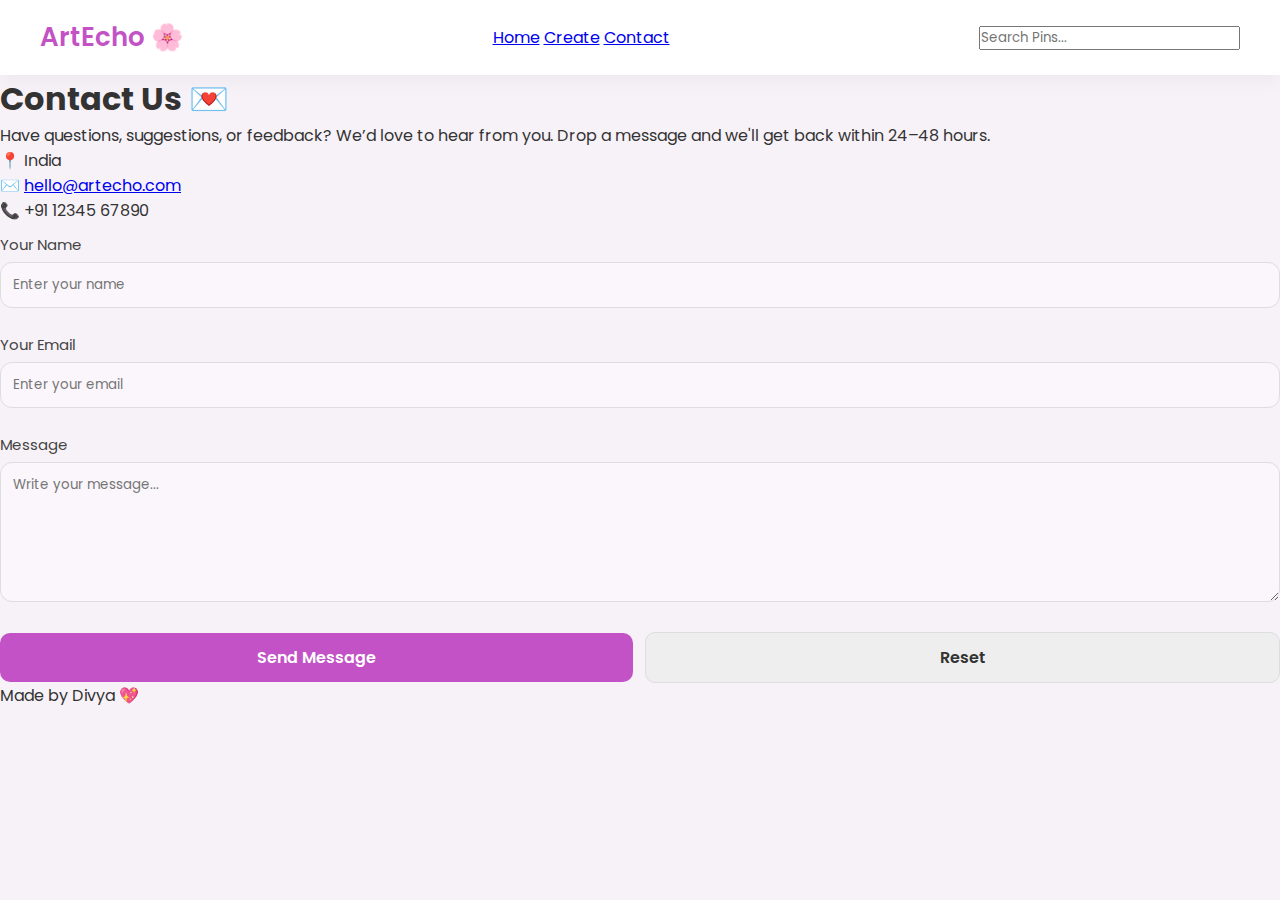
<file: contact.html>
<!DOCTYPE html>
<html lang="en">
<head>
    <meta charset="UTF-8">
    <meta name="viewport" content="width=device-width, initial-scale=1.0">
    <title>Contact • ArtEcho</title>
    <link rel="stylesheet" href="contact.css">
    
</head>

<body>
  <header>
    <div class="logo">ArtEcho 🌸</div>
    <nav>
      <a href="index.html">Home</a>
      <a href="#">Create</a>
      <a href="contact.html" class="active">Contact</a>
    </nav>
    <input type="text" placeholder="Search Pins...">
  </header>

  <main class="contact-container">
    <div class="contact-grid">
      <section class="contact-info">
        <h1>Contact Us 💌</h1>
        <p class="contact-subtext">Have questions, suggestions, or feedback? We’d love to hear from you. Drop a message and we'll get back within 24–48 hours.</p>

        <div class="contact-details">
          <p>📍 India</p>
          <p>✉️ <a href="mailto:hello@artecho.com">hello@artecho.com</a></p>
          <p>📞 +91 12345 67890</p>
        </div>
      </section>

      <section class="contact-form-wrap">
        <div id="formMessage" class="form-message" aria-live="polite" style="display:none"></div>

        <form class="contact-form" action="contact.php" method="POST">
          <label for="name">Your Name</label>
          <input id="name" type="text" name="name" placeholder="Enter your name" required>

          <label for="email">Your Email</label>
          <input id="email" type="email" name="email" placeholder="Enter your email" required>

          <label for="message">Message</label>
          <textarea id="message" name="message" placeholder="Write your message..." rows="6" required></textarea>

          <div style="display:flex; gap:12px; align-items:center; margin-top:8px;">
            <button type="submit" class="contact-btn">Send Message</button>
            <button type="reset" class="contact-btn" style="background:#eee; color:#333; border:1px solid #ddd;">Reset</button>
          </div>
        </form>
      </section>
    </div>
  </main>

  <footer>
    <p>Made by Divya 💖</p>
  </footer>

  <!-- Optional: show success/error message if redirected from PHP -->
  <script>
    const params = new URLSearchParams(window.location.search);
    if(params.get('status') === 'success'){
        alert("Message sent successfully!");
    } else if(params.get('status') === 'error'){
        alert("Invalid email, please try again.");
    }
  </script>
</body>
</html>
</file>
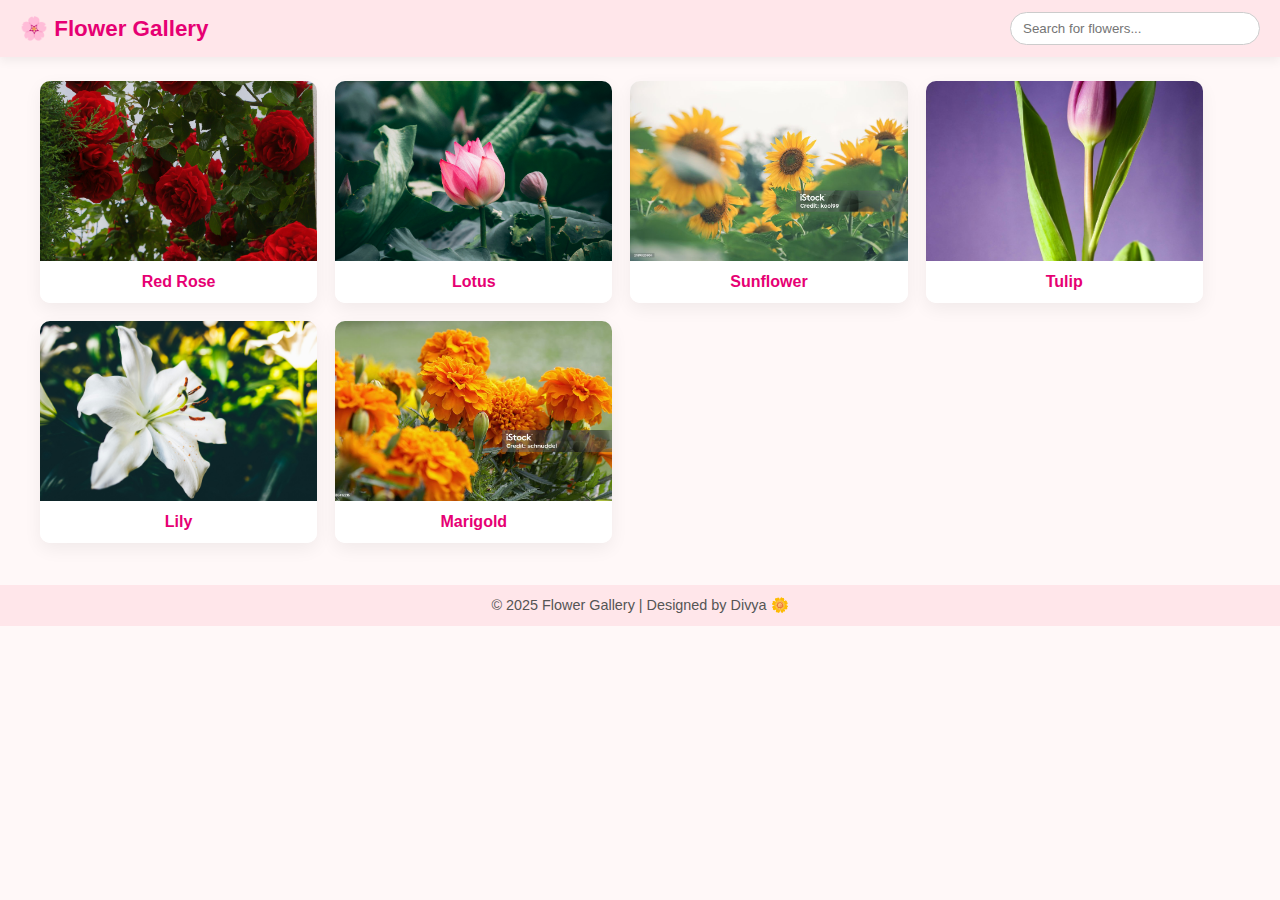
<file: flower.html>
<!DOCTYPE html>
<html lang="en">
<head>
  <meta charset="UTF-8">
  <meta name="viewport" content="width=device-width, initial-scale=1.0">
  <title>Beautiful Flowers Gallery</title>
  <link rel="stylesheet" href="flower.css">
</head>
<body>
  <header>
    <div class="logo">🌸 Flower Gallery</div>
    <div class="search-bar">
      <input type="text" placeholder="Search for flowers...">
    </div>
  </header>

  <main>
    <div class="gallery-container">
          <div class="card">
            <img src="rose.jpeg.jpg " alt="Rose" loading="lazy">
            <div class="caption">Red Rose</div>
          </div>

      <div class="card">
        <img src="lotus.jpg" alt="Lotus" loading="lazy">
        <div class="caption">Lotus</div>
      </div>

      <div class="card">
        <img src="sunflower.jpg" alt="Sunflower" loading="lazy">
        <div class="caption">Sunflower</div>
      </div>

      <div class="card">
        <img src="tulip.jpg" alt="Tulip" loading="lazy">
        <div class="caption">Tulip</div>
      </div>

      <div class="card">
        <img src="lily.jpg" alt="Lily" loading="lazy">
        <div class="caption">Lily</div>
      </div>

      <div class="card">
        <img src="marigold.jpg" alt="Marigold" loading="lazy">
        <div class="caption">Marigold</div>
      </div>
      
    </div>
  </main>

  <footer>
    &copy; 2025 Flower Gallery | Designed by Divya 🌼
  </footer>
</body>
</html>
</file>
<file: contact.css>
/* Google Font */
@import url('https://fonts.googleapis.com/css2?family=Poppins:wght@300;400;500;600&display=swap');

* {
  margin: 0;
  padding: 0;
  box-sizing: border-box;
  font-family: "Poppins", sans-serif;
}

body {
  background: #f7f2f8; /* Light pastel lavender */
  color: #333;
}

/* Header */
header {
  display: flex;
  justify-content: space-between;
  align-items: center;
  padding: 18px 40px;
  background-color: #ffffff;
  box-shadow: 0px 4px 20px rgba(0,0,0,0.05);
  position: sticky;
  top: 0;
  z-index: 100;
}

.logo {
  font-size: 26px;
  font-weight: 600;
  color: #c252c5;
}

nav ul {
  display: flex;
  gap: 25px;
  list-style: none;
}

nav ul li a {
  text-decoration: none;
  color: #555;
  font-size: 16px;
  font-weight: 500;
  padding: 6px 12px;
  border-radius: 8px;
  transition: 0.3s;
}

nav ul li a:hover,
nav ul li a.active {
  background-color: #f3d6f9;
  color: #b12eb6;
}

/* Contact Section */
.contact-section {
  display: flex;
  justify-content: center;
  margin-top: 60px;
  padding: 32px 20px;
}

.contact-card {
  width: 100%;
  max-width: 360px;      /* compact card on desktop */
  background: #ffffff;
  padding: 22px;        /* slightly reduced padding for compactness */
  border-radius: 14px;
  box-shadow: 0px 6px 18px rgba(0,0,0,0.06);
  animation: fadeIn 0.7s ease;
  margin: 0 auto;
}


.contact-card h2 {
  text-align: left;
  font-size: 28px;
  color: #b12eb6;
  margin-bottom: 8px;
}

.contact-card p {
  text-align: left;
  margin-bottom: 18px;
  color: #555;
}

/* Form */
form label {
  font-size: 15px;
  margin: 10px 0 6px;
  display: block;
  color: #444;
}

form input,
form textarea {
  width: 100%;
  padding: 12px;
  margin-bottom: 15px;
  border-radius: 12px;
  border: 1px solid #ddd;
  outline: none;
  background: #faf6fb;
  transition: 0.3s;
}

form input:focus,
form textarea:focus {
  border-color: #c252c5;
  background: #fff;
  box-shadow: 0 0 8px rgba(194,82,197,0.25);
}

textarea {
  height: 140px;
  resize: vertical;
}

/* Button */
button {
  width: 100%;
  padding: 12px 14px;
  background: #c252c5;
  color: #fff;
  border: none;
  border-radius: 10px;
  font-size: 16px;
  font-weight: 600;
  cursor: pointer;
  transition: 0.18s ease;
}

button:hover {
  background: #a03aa5;
  transform: translateY(-2px);
}

/* Animation */
@keyframes fadeIn {
  from {
    opacity: 0;
    transform: translateY(10px);
  }
  to {
    opacity: 1;
    transform: translateY(0);
  }
}

/* Responsive adjustments */
@media (max-width: 640px) {
  .contact-card {
    padding: 20px;
    border-radius: 14px;
  }

  .contact-card h2 {
    font-size: 22px;
  }

  textarea {
    height: 120px;
  }
}
</file>
<file: flower.css>
* {
  margin: 0;
  padding: 0;
  box-sizing: border-box;
  font-family: 'Poppins', sans-serif;
}

body {
  background: #fff8f8;
  color: #333;
  display: flex;
  flex-direction: column;
  align-items: center;
  min-height: 100vh;
}

header {
  width: 100%;
  background-color: #ffe6ea;
  display: flex;
  justify-content: space-between;
  align-items: center;
  padding: 12px 20px;
  box-shadow: 0 4px 10px rgba(0, 0, 0, 0.06);
  position: sticky;
  top: 0;
  z-index: 10;
}

.logo {
  font-size: 1.4rem;
  font-weight: 700;
  color: #e60073;
}

.search-bar input {
  width: 250px;
  max-width: 40vw;
  padding: 8px 12px;
  border-radius: 20px;
  border: 1px solid #ccc;
  outline: none;
}

.gallery-container {
  margin: 24px 12px;
  width: 95%;
  max-width: 1200px;
  display: grid;
  grid-template-columns: repeat(auto-fill, minmax(240px, 1fr));
  gap: 18px;
}

.card {
  border-radius: 10px;
  background-color: #fff;
  box-shadow: 0 6px 18px rgba(0, 0, 0, 0.06);
  transition: transform 0.25s ease, box-shadow 0.25s ease;
  overflow: hidden;
  display: flex;
  flex-direction: column;
  height: auto; /* allow content to size naturally */
  cursor: default;
}

.card:hover {
  transform: scale(1.05);
  box-shadow: 0 8px 15px rgba(0, 0, 0, 0.2);
}

.card img {
  width: 100%;
  height: 180px;
  display: block;
  object-fit: cover;
}

@media (max-width: 768px) {
  .gallery-container {
    grid-template-columns: repeat(auto-fill, minmax(180px, 1fr));
    gap: 12px;
  }

  .card img {
    height: 120px;
  }
}

.caption {
  text-align: center;
  padding: 12px 10px;
  background: #fff;
  color: #e60073;
  font-weight: 600;
  font-size: 1rem;
}

footer {
  margin-top: 18px;
  padding: 12px 16px;
  background: #ffe6ea;
  text-align: center;
  width: 100%;
  font-size: 0.9rem;
  color: #555;
}
</file>
